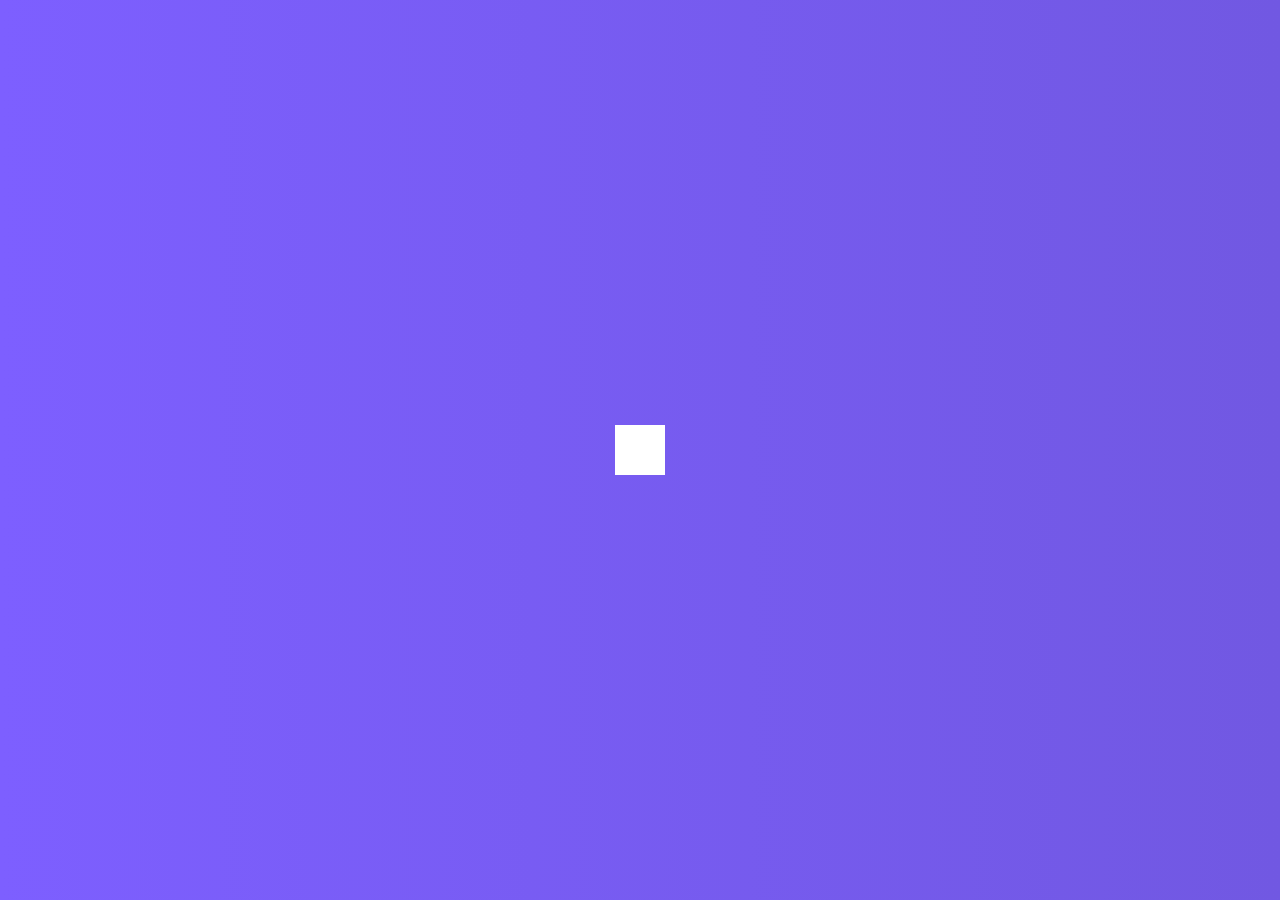
<file: hidden-search-widget/index.html>
<!DOCTYPE html>
<html lang="en">
  <head>
    <meta charset="UTF-8" />
    <meta name="viewport" content="width=device-width, initial-scale=1.0" />
    <link rel="stylesheet" href="https://cdnjs.cloudflare.com/ajax/libs/font-awesome/5.14.0/css/all.min.css" integrity="sha512-1PKOgIY59xJ8Co8+NE6FZ+LOAZKjy+KY8iq0G4B3CyeY6wYHN3yt9PW0XpSriVlkMXe40PTKnXrLnZ9+fkDaog==" crossorigin="anonymous" />
    <link rel="stylesheet" href="style.css" />
    <title>Hidden Search</title>
  </head>
  <body>
    <div class="search">
      <input type="text" class="input" placeholder="Search...">
      <button class="btn">
        <i class="fas fa-search"></i>
      </button>
    </div>
    <script src="script.js"></script>
  </body>
</html>
</file>
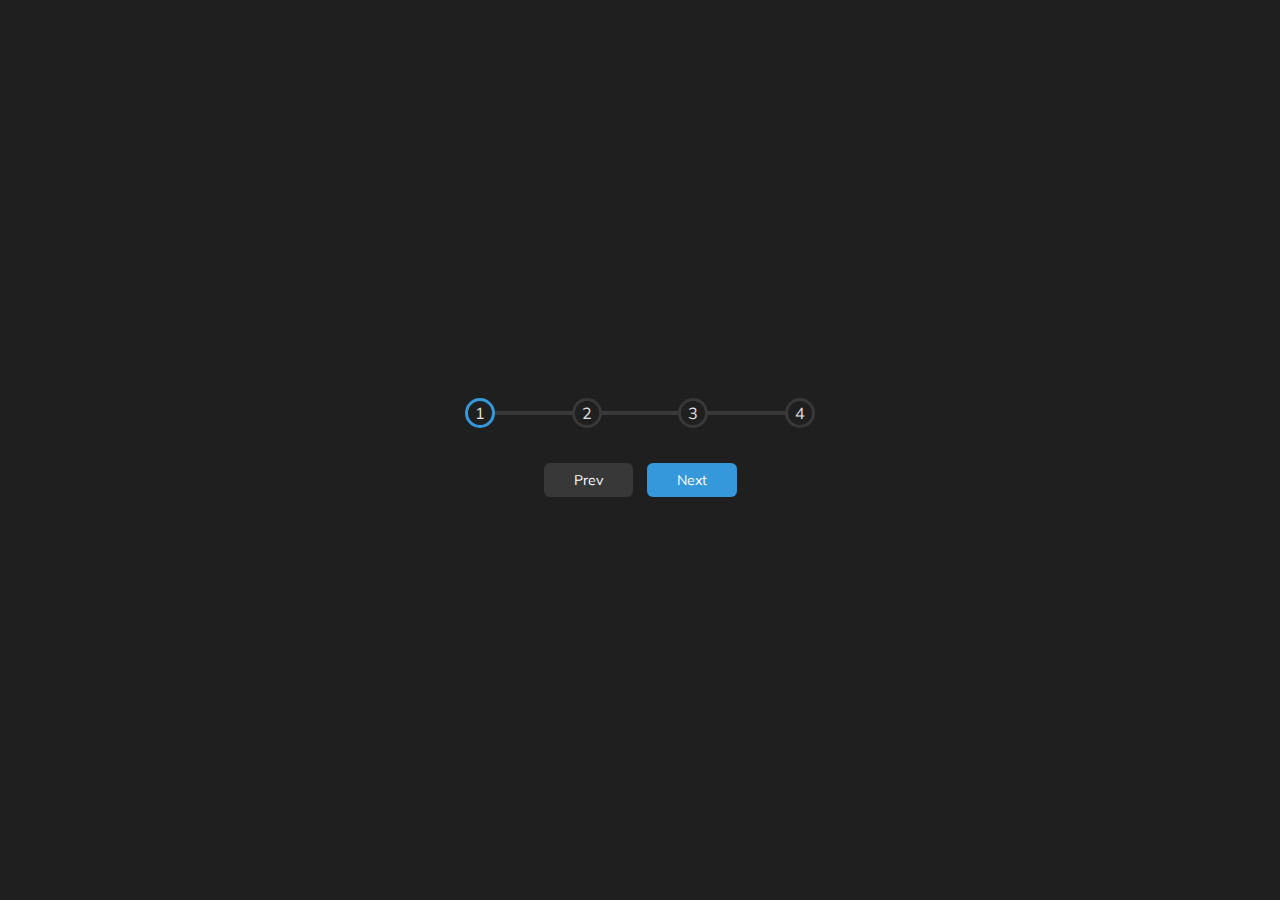
<file: progress-steps/index.html>
<!DOCTYPE html>
<html lang="en">
<head>
    <meta charset="UTF-8">
    <meta name="viewport" content="width=device-width, initial-scale=1.0">
    <link rel="stylesheet" href="./style.css">
    <title>progress-steps
    </title>
</head>
<body>
    <div class="container">
        <div class="progress-container">
            <div class="progress" id="progress"></div>
            <div class="circle active">1</div>
            <div class="circle">2</div>
            <div class="circle">3</div>
            <div class="circle">4</div>
        </div>
        <button class="btn" id="prev" disabled>Prev</button>
        <button class="btn" id="next">Next</button>
    </div>
    <script src="./script.js"></script>
</body>
</html>
</file>
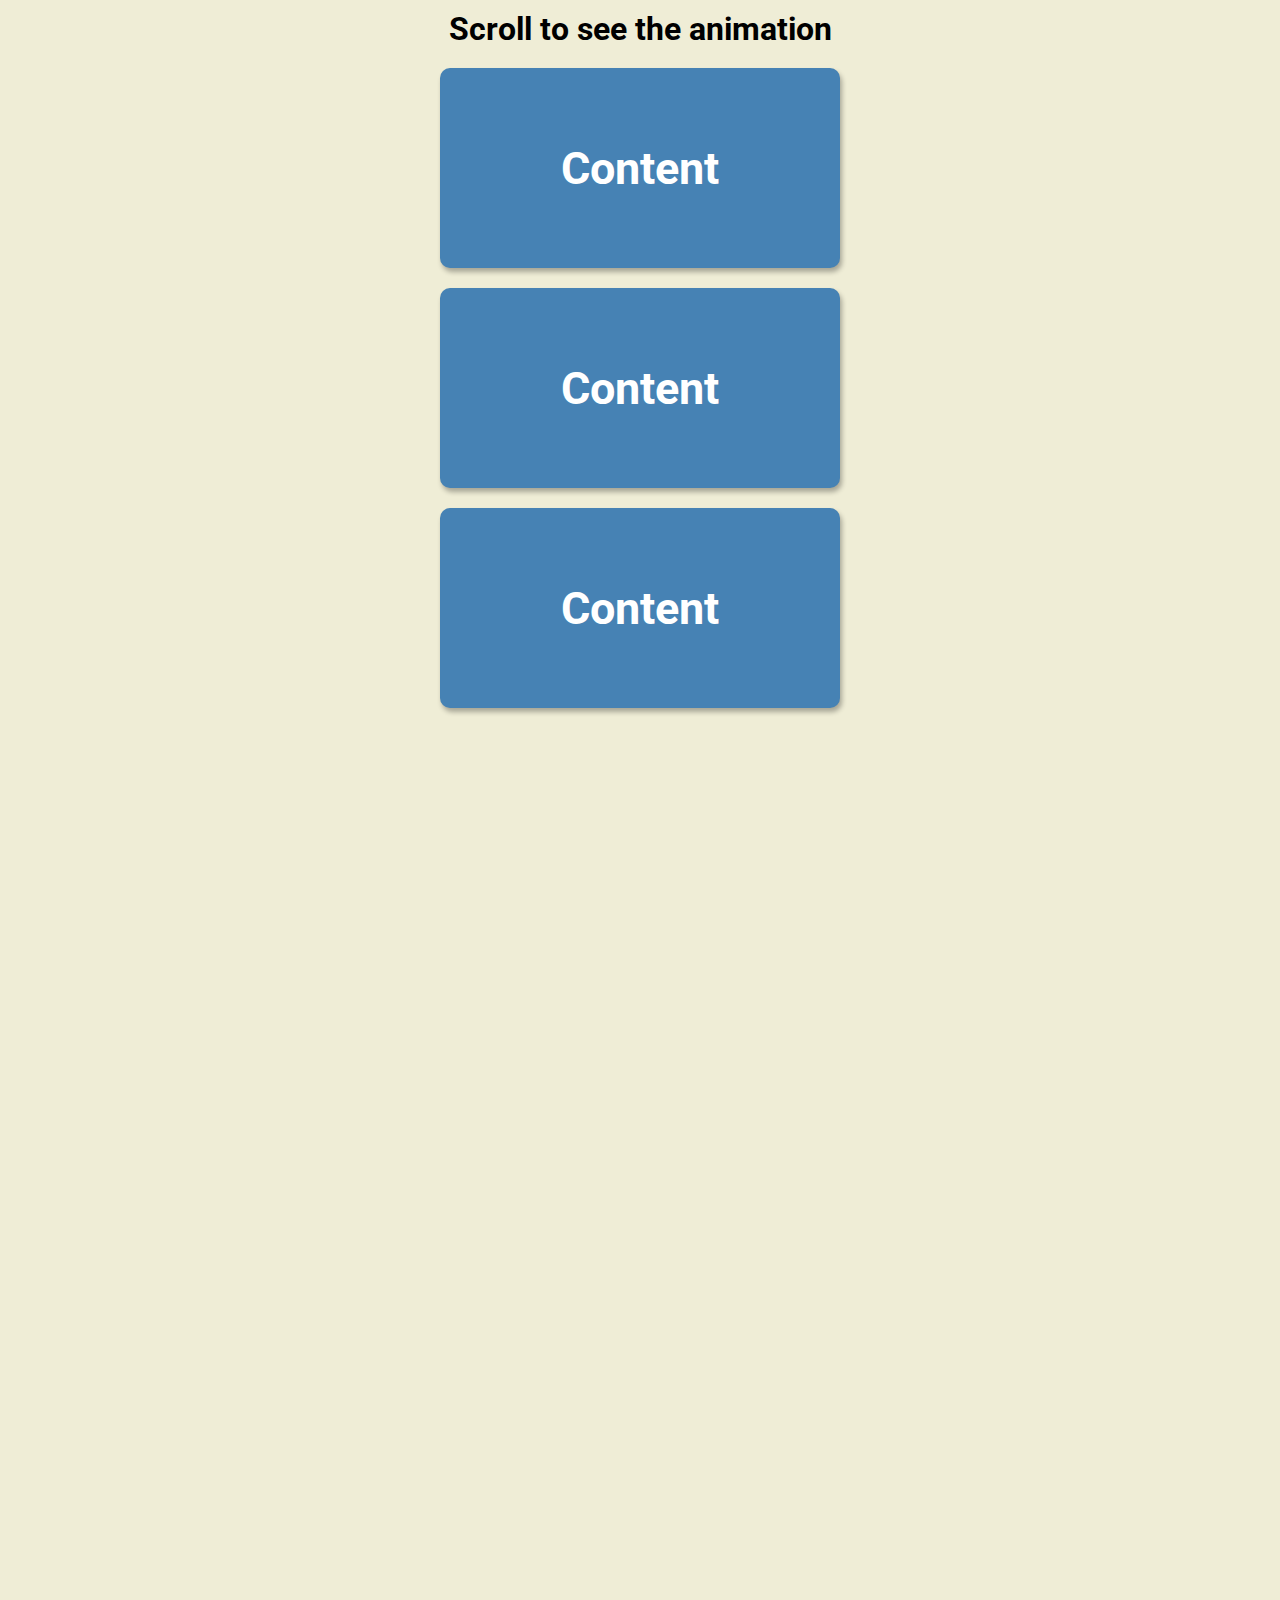
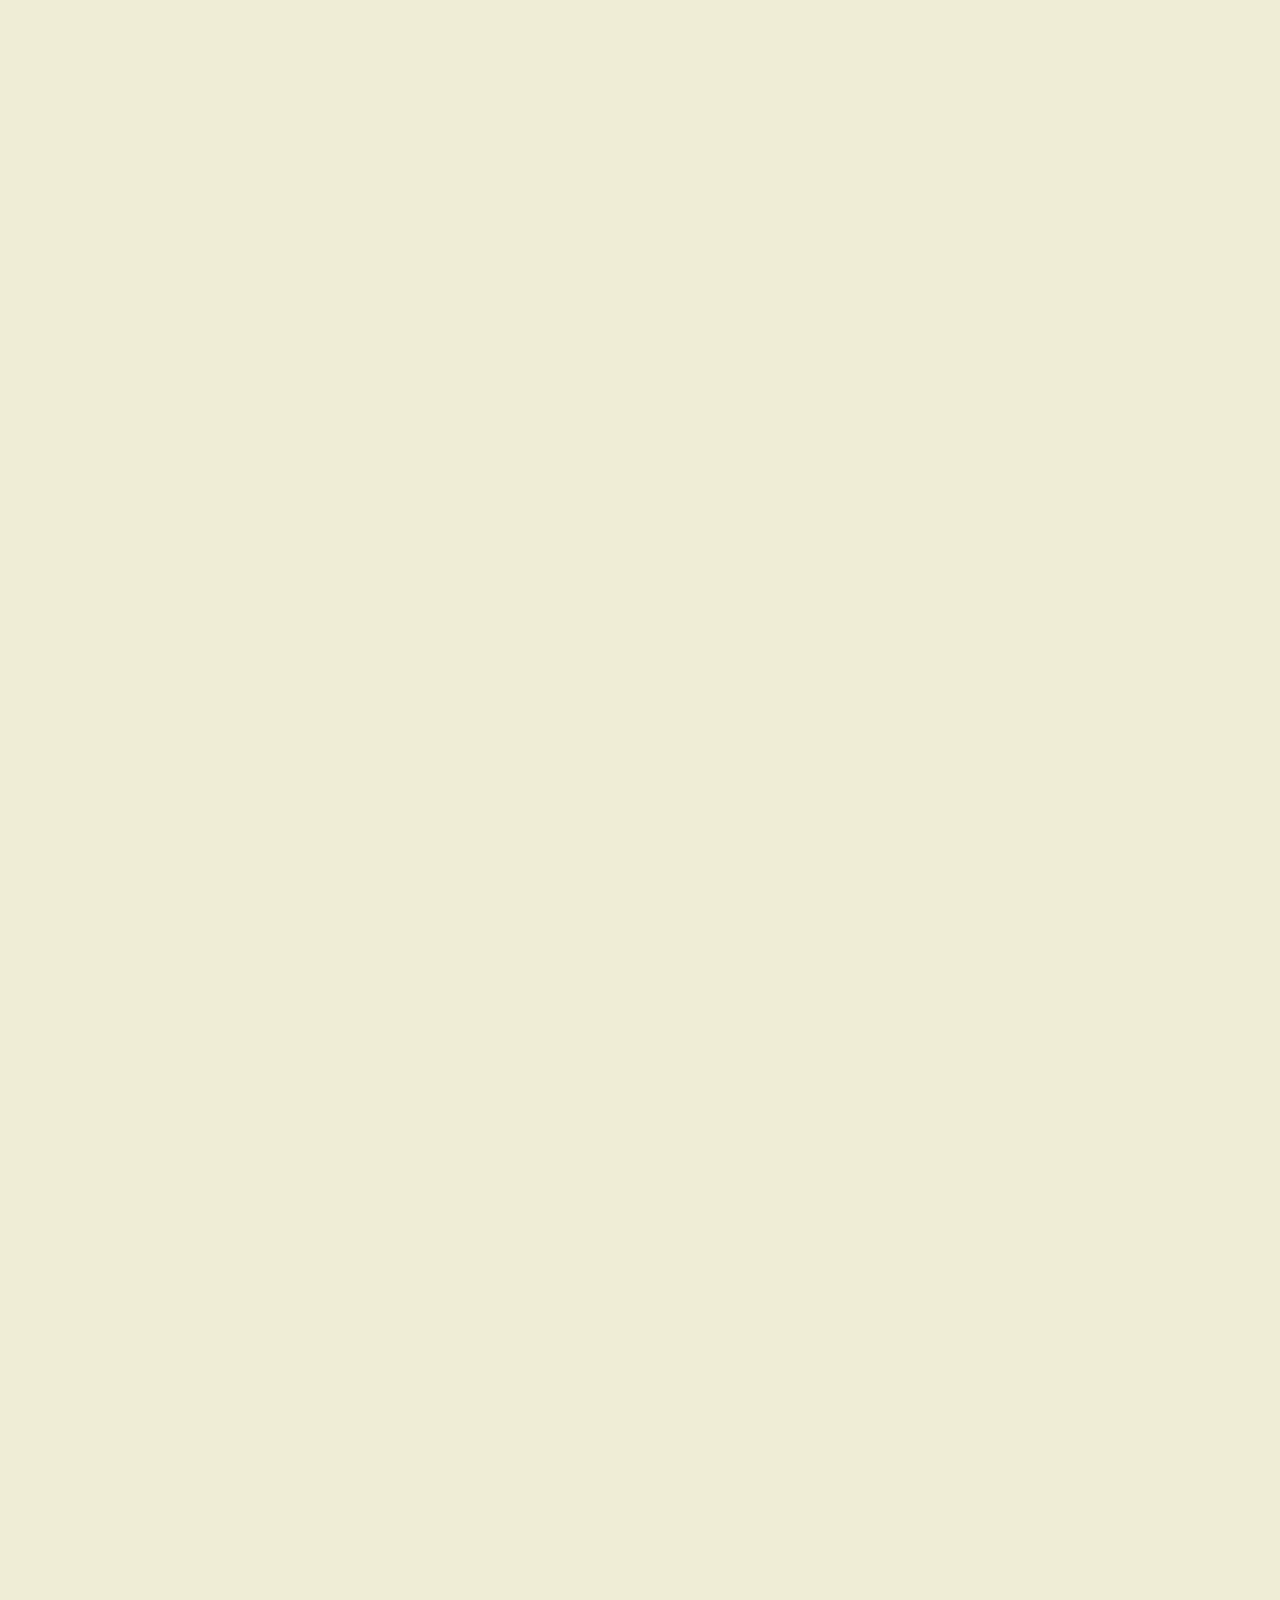
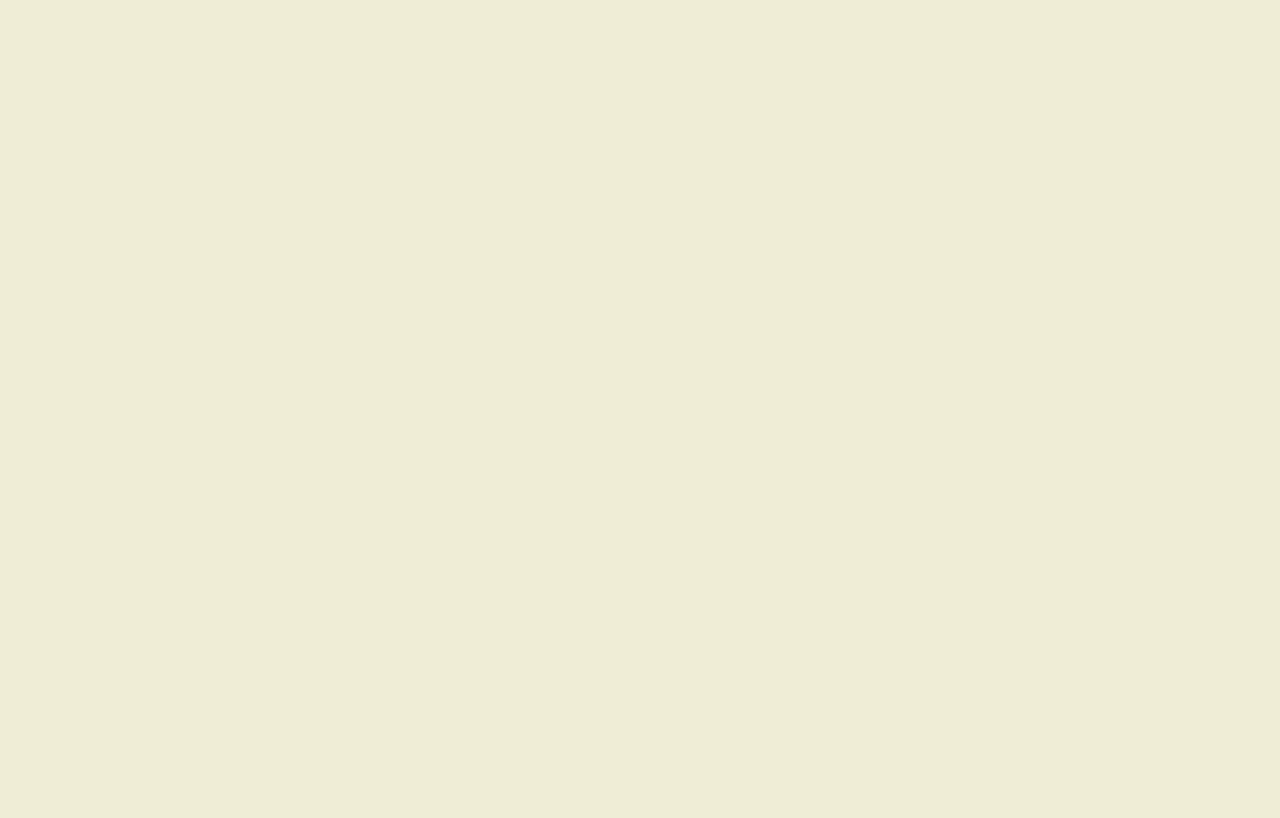
<file: scroll-animation/index.html>
<!DOCTYPE html>
<html lang="en">
<head>
    <meta charset="UTF-8">
    <meta name="viewport" content="width=device-width, initial-scale=1.0">
    <link rel="stylesheet" href="./style.css">
    <title>Scroll Animation</title>
</head>
<body>
    <h1>Scroll to see the animation</h1>
    <div class="box"><h2>Content</h2></div>
    <div class="box"><h2>Content</h2></div>
    <div class="box"><h2>Content</h2></div>
    <div class="box"><h2>Content</h2></div>
    <div class="box"><h2>Content</h2></div>
    <div class="box"><h2>Content</h2></div>
    <div class="box"><h2>Content</h2></div>
    <div class="box"><h2>Content</h2></div>
    <div class="box"><h2>Content</h2></div>
    <div class="box"><h2>Content</h2></div>
    <div class="box"><h2>Content</h2></div>
    <div class="box"><h2>Content</h2></div>
    <div class="box"><h2>Content</h2></div>
    <div class="box"><h2>Content</h2></div>
    <div class="box"><h2>Content</h2></div>
    <div class="box"><h2>Content</h2></div>
    <div class="box"><h2>Content</h2></div>
    <div class="box"><h2>Content</h2></div>
    <script src="./script.js"></script>
</body>
</html>
</file>
<file: hidden-search-widget/style.css>
@import url('https://fonts.googleapis.com/css2?family=Roboto:wght@400;700&display=swap');

* {
  box-sizing: border-box;
}

body {
  background-image: linear-gradient(90deg, #7d5fff, #7158e2);
  font-family: 'Roboto', sans-serif;
  display: flex;
  align-items: center;
  justify-content: center;
  height: 100vh;
  overflow: hidden;
  margin: 0;
}

.search {
  position: relative;
  height: 50px;
}

.search .input {
  background-color: #fff;
  border: 0;
  font-size: 18px;
  padding: 15px;
  height: 50px;
  width: 50px;
  transition: width 0.3s ease;
}

.btn {
  background-color: #fff;
  border: 0;
  cursor: pointer;
  font-size: 24px;
  position: absolute;
  top: 0;
  left: 0;
  height: 50px;
  width: 50px;
  transition: transform 0.3s ease;
}

.btn:focus,
.input:focus {
  outline: none;
}

.search.active .input {
  width: 200px;
}

.search.active .btn {
  transform: translateX(198px);
}
</file>
<file: progress-steps/style.css>
@import url('https://fonts.googleapis.com/css?family=Muli&display=swap');

:root {
    --line-border-fill: #3498db;
    --line-border-empty: #383838;
  
  }

  * {
    box-sizing: border-box;
  }

body {
    background-color: #1f1f1f;
    font-family: 'Muli', sans-serif;
    display: flex;
    height: 100vh;
    align-items: center;
    justify-content: center;
    overflow: hidden;
    margin: 0;
}

.container {
    text-align: center;
}

.progress-container {
    display: flex;
    justify-content: space-between;
    position: relative;
    margin-bottom: 30px;
    max-width: 100%;
    width: 350px;
}

.progress-container::before {
    content: "";
    background-color: var(--line-border-empty);
    position: absolute;
    top: 50%;
    left: 0;
    transform: translateY(-50%);
    height: 4px;
    width: 100%;
    z-index: -1;
}

.progress {
    background-color: var(--line-border-fill);
    position: absolute;
    top: 50%;
    left: 0;
    transform: translateY(-50%);
    height: 4px;
    width: 0%;
    z-index: -1;
    transition: 0.4s ease;
}

.circle {
    background-color: #1f1f1f;
    color:#e2e2e2;
    border-radius: 50%;
    height: 30px;
    width: 30px;
    display: flex;
    align-items: center;
    justify-content: center;
    border: 3px solid var(--line-border-empty);
    transition: 0.4s ease;
}

.circle.active {
    border-color: var(--line-border-fill);
}

.btn {
    background-color: var(--line-border-fill);
    color:#fff;
    border: 0;
    border-radius: 6px;
    cursor: pointer;
    font-family: inherit;
    padding: 8px 30px;
    margin: 5px;
    font-size: 14px;
}

btn:active {
    transform: scale(100);
}

btn:focus {
    outline: 0;
}

.btn:disabled {
    background-color: var(--line-border-empty);
    cursor: not-allowed;
}
</file>
<file: scroll-animation/style.css>
@import url("https://fonts.googleapis.com/css2?family=Roboto:wght@400;700&display=swap");

* {
  box-sizing: border-box;
}

body {
  background-color: #efedd6;
  font-family: "Roboto", sans-serif;
  display: flex;
  flex-direction: column;
  align-items: center;
  justify-content: center;
  margin: 0;
  overflow-x: hidden;
}

h1 {
  margin: 10px;
}

.box {
  background-color: steelblue;
  color: #fff;
  display: flex;
  align-items: center;
  justify-content: center;
  width: 400px;
  height: 200px;
  margin: 10px;
  border-radius: 10px;
  box-shadow: 2px 4px 5px rgba(0, 0, 0, 0.3);
  transform: translateX(400%);
  transition: transform 0.4s ease;
}

.box:nth-of-type(even) {
  transform: translateX(-400%);
}

.box.show {
  transform: translateX(0);
}

.box h2 {
  font-size: 45px;
}
</file>
